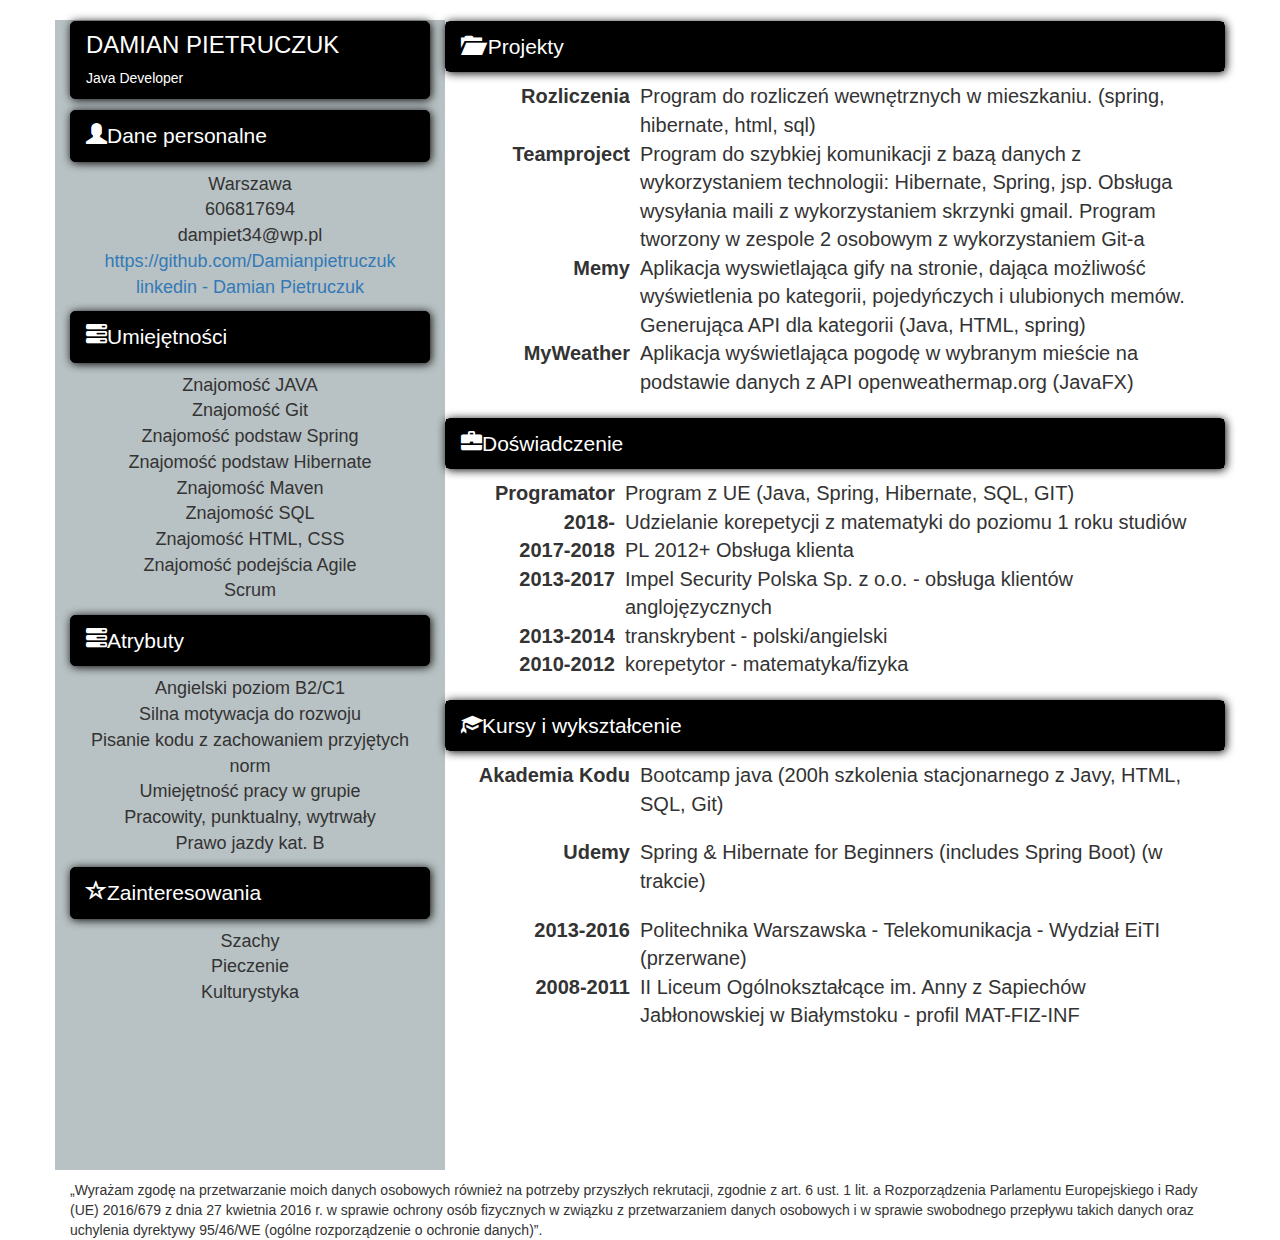
<file: index.html>
<!DOCTYPE html>
<html lang="en">
	<head>
		<meta charset="UTF-8">
		<meta name="viewport" content="width=device-width, initial-scale=1.0">
		<meta http-equiv="X-UA-Compatible" content="ie=edge">
		<link rel="stylesheet" href="bootstrap/css/bootstrap.min.css">
		<link rel="stylesheet" href="main.css">
		<link rel="stylesheet" href="https://cdnjs.cloudflare.com/ajax/libs/font-awesome/4.7.0/css/font-awesome.min.css">
		<title>CV-Damian</title>
	</head>  
	<body>
		<div class="container">
			<div class="row ontop">
				<div class="col-md-4 left-container">
					<div class="col-md-12 section-name row-border">
						<h3 class="text-uppercase">Damian Pietruczuk</h3>
						<p class="job">Java Developer</p>
					</div>
					<div class="col-md-12 section-name row-border job">
						<p class="lead"><span class="glyphicon glyphicon-user" aria-hidden="true"></span>Dane personalne</p>
					</div>
					<div class="col-md-12">
						<ul class="list-unstyled myfont2">
							<li>Warszawa</li>
							<li>606817694</li>
							<li>dampiet34@wp.pl</li>
							<li><a href="https://www.github.com/dpietru1">https://github.com/Damianpietruczuk</a></li>
							<li><a href="https://www.linkedin.com/in/damian-pietruczuk-0a2a539b/">linkedin - Damian Pietruczuk</a></li>
						</ul>
					</div>
					<div class="col-md-12 section-name row-border job">
						<p class="lead"><span class="glyphicon glyphicon-tasks" aria-hidden="true"></span>Umiejętności</p>
					</div>
					<div class="col-md-12">
						<ul class="list-unstyled myfont2">
							<li><span class= aria-hidden="true"></span>Znajomość JAVA </li>
							<li><span class= aria-hidden="true"></span>Znajomość Git</li>
							<li><span class= aria-hidden="true"></span>Znajomość podstaw Spring</li>
							<li><span class= aria-hidden="true"></span>Znajomość podstaw Hibernate </li>
							<li><span class= aria-hidden="true"></span>Znajomość Maven </li>
							<li><span class= aria-hidden="true"></span>Znajomość SQL </li>
							<li><span class= aria-hidden="true"></span>Znajomość HTML, CSS</li>
							<li><span class= aria-hidden="true"></span>Znajomość podejścia Agile </li>
							<li><span class= aria-hidden="true"></span>Scrum </li>
						</ul>
					</div>
					<div class="col-md-12 section-name row-border job">
						<p class="lead"><span class="glyphicon glyphicon-tasks" aria-hidden="true"></span>Atrybuty</p>
					</div>
					<div class="col-md-12">
						<ul class="list-unstyled myfont2">
							<li>Angielski poziom B2/C1</li>
							<li>Silna motywacja do rozwoju</li>
							<li>Pisanie kodu z zachowaniem przyjętych norm</li>
							<li>Umiejętność pracy w grupie</li>
							<li>Pracowity, punktualny, wytrwały</li>
							<li>Prawo jazdy kat. B</li>	
						</ul>
					</div>
					<div class="col-md-12 section-name row-border job">
						<p class="lead"><span class="glyphicon glyphicon-star-empty" aria-hidden="true"></span>Zainteresowania</p>
					</div>
					<div class="col-md-12">
						<ul class="list-unstyled myfont2">
							<li>Szachy</li>
							<li>Pieczenie</li>
							<li>Kulturystyka</li>
						</ul>
					</div>
				</div>
				<div class="col-md-8">
					<div class="row section-skills row-border">
						<div class="col-md-12 section-right">
							<p class="lead"><span class="glyphicon glyphicon-folder-open" aria-hidden="true"></span>    Projekty</p>
						</div>
					</div>
					<div class="row">
						<div class="col-md-12 myfont">
							<dl class="dl-horizontal">
								<dt class="work2">Rozliczenia</dt>
								<dd class="work2">Program do rozliczeń wewnętrznych w mieszkaniu. (spring, hibernate, html, sql)
								<dt class="work2">Teamproject</dt>
								<dd class="work2">Program do szybkiej komunikacji z bazą danych z wykorzystaniem technologii: Hibernate, Spring, jsp. Obsługa wysyłania maili z wykorzystaniem skrzynki gmail. Program tworzony w zespole 2 osobowym z wykorzystaniem Git-a</dd>
								<dt class="work2">Memy</dt>
								<dd class="work2">Aplikacja wyswietlająca gify na stronie, dająca możliwość wyświetlenia po kategorii, pojedyńczych i ulubionych memów. Generująca API dla kategorii (Java, HTML, spring)</dd>
								<dt class="work2">MyWeather</dt>
								<dd class="work2">Aplikacja wyświetlająca pogodę w wybranym mieście na podstawie danych z API openweathermap.org (JavaFX)</dd>
							</dl>
						</div>
					</div>	
					<div class="row section-skills row-border">
					<div class="col-md-12 section-right">
						<p class="lead"><span class="glyphicon glyphicon-briefcase" aria-hidden="true"></span>Doświadczenie</p>
					</div>
				</div>
				<div class="row">
					<div class="col-md-12">
						<dl class="dl-horizontal myfont work">
							<div class="row">
							<dt>Programator</dt>
							<dd>Program z UE (Java, Spring, Hibernate, SQL, GIT)</dd>
							<dt class="work2">2018-</dt>
							<dd class="work2">Udzielanie korepetycji z matematyki do poziomu 1 roku studiów</dd>
							<dt class="work2">2017-2018</dt>
							<dd class="work2">PL 2012+ Obsługa klienta</dd>
							<dt class="work2">2013-2017</dt>
							<dd class="work2">Impel Security Polska Sp. z o.o. - obsługa klientów anglojęzycznych</dd>
							<dt class="work2">2013-2014</dt>
							<dd class="work2">transkrybent - polski/angielski</dd>
							<dt class="work2">2010-2012</dt>
							<dd class="work2">korepetytor - matematyka/fizyka</dd>
						</dl>
					</div>
				</div>
				<div class="row section-skills row-border">
					<div class="col-md-12 section-right">
						<p class="lead"><span class="glyphicon glyphicon-education" aria-hidden="true"></span>Kursy i wykształcenie</p>
					</div>
				</div>
				<div class="row">
					<div class="col-md-12">
						<dl class="dl-horizontal myfont">
							<dt>Akademia Kodu</dt>
							<dd>Bootcamp java (200h szkolenia stacjonarnego z Javy, HTML, SQL, Git)</dd>
						</dl>
					</div>
				</div>
				<div class="row">
					<div class="col-md-12">
						<dl class="dl-horizontal myfont">
							<dt>Udemy</dt>
							<dd>Spring & Hibernate for Beginners (includes Spring Boot) (w trakcie)</dd>
						</dl>
					</div>
				</div>
				<div class="row">
					<div class="col-md-12">
						<dl class="dl-horizontal myfont">
							<dt>2013-2016</dt>
							<dd>Politechnika Warszawska - Telekomunikacja - Wydział EiTI (przerwane)</dd>
							<dt>2008-2011</dt>
							<dd>II Liceum Ogólnokształcące im. Anny z Sapiechów Jabłonowskiej w Białymstoku - profil MAT-FIZ-INF</dd>
						</dl>
					</div>
				</div>
				</div>
				</div>
			</div>
			<div class="container foot">
				<footer>„Wyrażam zgodę na przetwarzanie moich danych osobowych również na potrzeby przyszłych rekrutacji, zgodnie z art. 6 ust. 1 lit. a Rozporządzenia Parlamentu Europejskiego i Rady (UE) 2016/679 z dnia 27 kwietnia 2016 r. w sprawie ochrony osób fizycznych w związku z przetwarzaniem danych osobowych i w sprawie swobodnego przepływu takich danych oraz uchylenia dyrektywy 95/46/WE (ogólne rozporządzenie o ochronie danych)”. </footer>
			</div>
		<script src="bootstrap/js/bootstrap.min.js" type="text/javascript"></script>
	</body>
</html>
</file>
<file: main.css>
.myfont{
	font-size: 20px;
}
.myfont1{
	font-size: 18px;
}
.myfont2{
	font-size: 18px;
	text-align: center;
}
.btn-download{
	margin-top: 6px;
}
.row-border{
	border: solid 1px #000;
	box-shadow: 1px 1px 10px #000;
	border-radius: 5px;
	margin-top: 1px;
	margin-bottom: 10px;
}
.row-border .lead{
	margin-bottom: 0px;
	padding: 10px 0;
}
.section-name{
	background-color: black
}
.section-name h3{
	margin-top: 10px;
	color: white;
}
.section-personal-date{
	margin-top: 10px;
}
.interests{
	text-align: center;
}
.job{
	color: white;
}

.border-right{
	border-right: 1px;
}
.left-container{
	border-right: 5px;
	background-color: #b8c1c3;
	height: 1150px;
}
.space{
  padding: 0 0 15px 0;
}
.foot{
	margin-top: 10px;
}
.ontop{
	margin-top: 20px;
}
.section-right{
	background-color: black;
	}

.lead{
	color: white;
}

.dl-horizontal dt{
	width: 170px;
}
</file>
